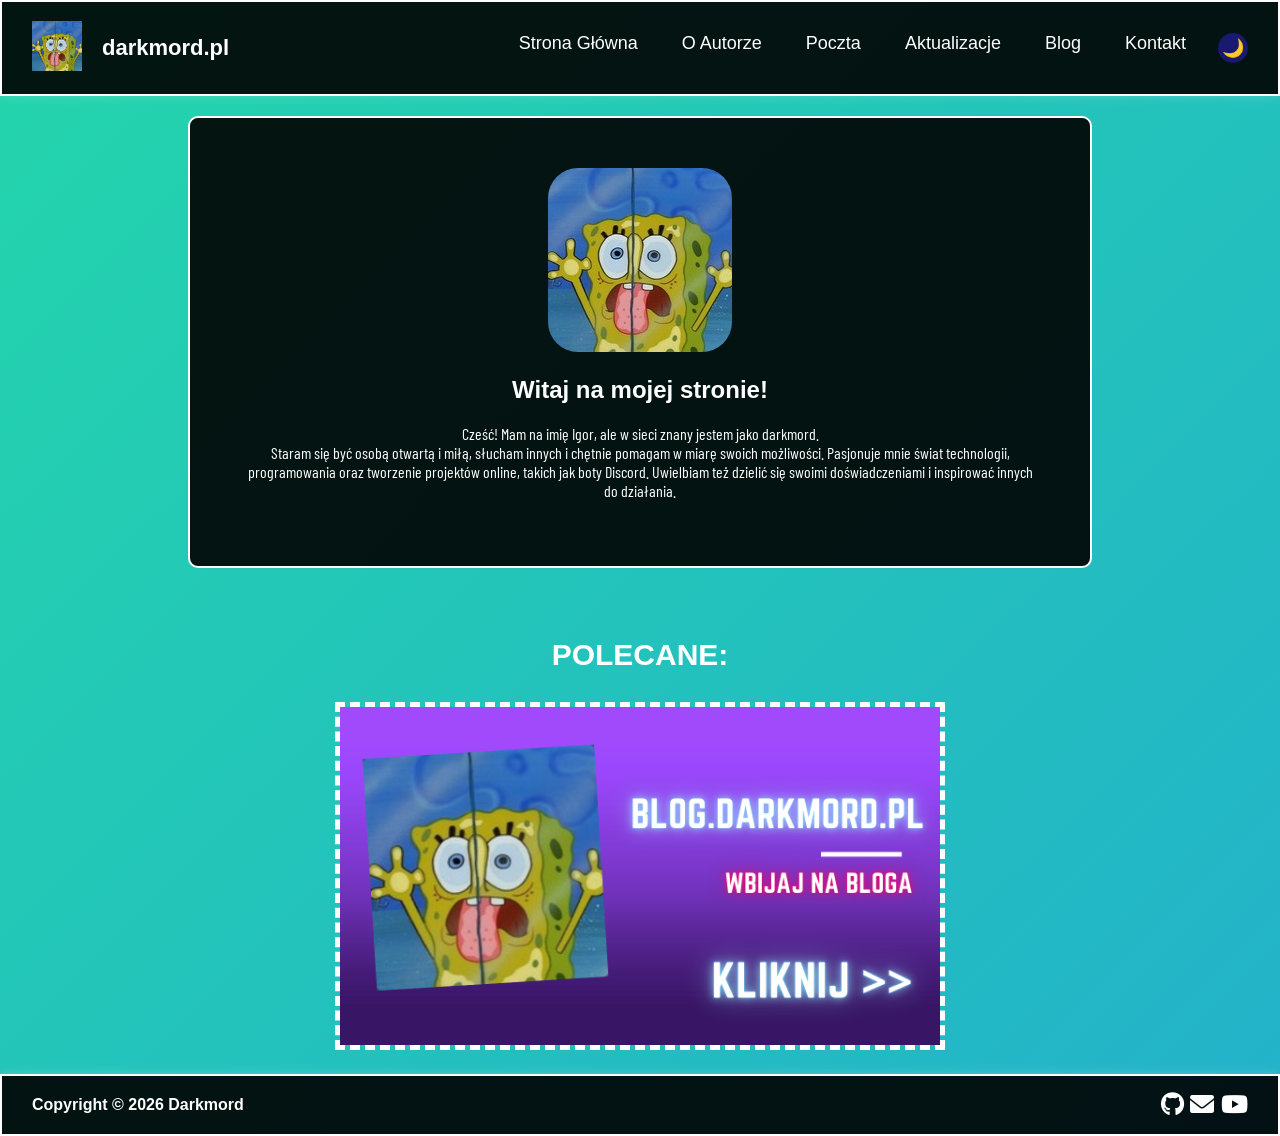
<file: index.html>
<!DOCTYPE html>
<html lang="pl-PL" data-theme="dark">
<head>
    <meta charset="UTF-8">
    <meta name="viewport" content="width=device-width, initial-scale=1.0">
    <title>DarkMord.pl</title>
    <meta name="description" content="Jestem Darkmord! Posiadam boty discord np. BuooBot itp. Jestem właścicielem Zespołu BuooBot">
    <meta name="keywords" content="darkmord, discord, BuooBot, blog DarkMord">
    <meta name="author" content="darkmord556">
    <meta name="robots" content="index, follow">
	<meta property="og:title" content="Strona główna - darkmord.pl" />
    <meta property="og:description" content="Chcesz więcej? Wejdź na stronę darkmord.pl oraz na bloga!" />  
    <meta property="og:image" content="https://darkmord.pl/8.jpg" /> 
    <meta property="og:image:width" content="300" />
    <meta property="og:image:height" content="300" />
    <meta property="og:image:alt" content="Logo Darkmord" />
    <meta property="og:url" content="https://darkmord.pl/" />
    <meta property="og:type" content="website" />
    <meta property="og:locale" content="pl_PL" />
    <meta property="og:color" content="#09ff00" />
    <meta name="googlebot" content="index, follow">
    <meta name="bingbot" content="index, follow">
    <link rel="canonical" href="https://darkmord.pl/">
    <meta property="og:site_name" content="Darkmord.pl" />
    <meta name="twitter:card" content="summary" />
    <meta name="twitter:title" content="Strona główna - darkmord.pl" />
    <meta name="twitter:description" content="Jestem darkmord, interesuje się praktycznie wszystkim. To moja strona" />
    <meta name="twitter:image" content="https://darkmord.pl/8.jpg" />
    <meta name="twitter:image:alt" content="Logo Darkmord" />
    <meta name="theme-color" content="#09ff00">
    <meta name="msapplication-TileColor" content="#09ff00">
    <link rel="icon" href="./8.jpg">
    <link rel="stylesheet" href="./src/style-u.css">
	<!-- Ikony w footer -->
	<link rel="stylesheet" href="https://cdnjs.cloudflare.com/ajax/libs/font-awesome/6.0.0-beta3/css/all.min.css">
</head>
<body>
    <div id="preloader">
        <div class="spinner"></div>
        <p class="preloader-text">darkmord.pl</p>
        <p class="preloader-info">Trwa ładowanie...</p>
    </div>
    <header>
        <div class="logo-container">
            <a href="#"><img src="../8.jpg" alt="Darkmord Logo" class="logo"></a>
            <a href="#" style="text-decoration: none;"><span class="logo-text">darkmord.pl</span></a>
        </div>
        <!-- Menu strony -->
        <nav>
            <ul class="nav-menu">
                <li><a href="#">Strona Główna</a></li>
                <li><a href="./author/">O Autorze</a></li>
                <li><a href="https://webmail.darkmord.pl">Poczta</a></li>
				<li><a href="../update/">Aktualizacje</a></li>
                <li><a href="https://blog.darkmord.pl">Blog</a></li>
                <li><a href="./kontakt/">Kontakt</a></li>
                <li><button id="theme-toggle" class="theme-toggle-btn">
                        <span class="icon">🌙</span>
                    </button>
                </li>
            </ul>
        </nav>
        <div class="hamburger">
            <div></div>
            <div></div>
            <div></div>
        </div>
    </header>
    <main>           
            <div class="card">
                <img src="../8.jpg" alt="Darkmord Logo" style="border-radius: 30px;">
                <h2>Witaj na mojej stronie!</h2>
                <p style="font-family: 'Barlow Condensed', sans-serif;">Cześć! Mam na imię Igor, ale w sieci znany jestem jako darkmord.</br> Staram się być osobą otwartą i miłą, słucham innych i chętnie pomagam w miarę swoich możliwości. Pasjonuje mnie świat technologii, programowania oraz tworzenie projektów online, takich jak boty Discord. Uwielbiam też dzielić się swoimi doświadczeniami i inspirować innych do działania.</p>
            </div>
           </main>
           <!-- Reklama mojego bloga -->
           <div class="advertisement">
            <h1 class="advertisement-title">POLECANE:</h1>
            <a href="https://blog.darkmord.pl"><img class="advertisement-image" src="./img/re.png" alt="REKLAMA blog.darkmord.pl"></a>
           </div>
           <!-- Stopka strony -->
           <footer style="color: white;">
            <h4>Copyright &copy; <span id="rok"></span> Darkmord</h4>
			<div class="social-icons">
              <a href="https://github.com/Darkmord552" target="_blank" title="GitHub">
                <i class="fab fa-github"></i>
              </a>
              <a href="mailto:contact@darkmord.pl" target="_blank" title="Email">
                <i class="fas fa-envelope"></i>
              </a>
              <a href="https://www.youtube.com/@Darkmord963" target="_blank" title="YouTube">
                <i class="fab fa-youtube"></i>
              </a>
            </div>
           </footer>
    <script src="./src/script-u.js"></script>
    <noscript>Musisz mieć włączony JavaScript, aby strona działała poprawnie!!</noscript>
</body>
</html>

<!-- 2026 - darkmord556 - akt. 18.06.26 -->
</file>
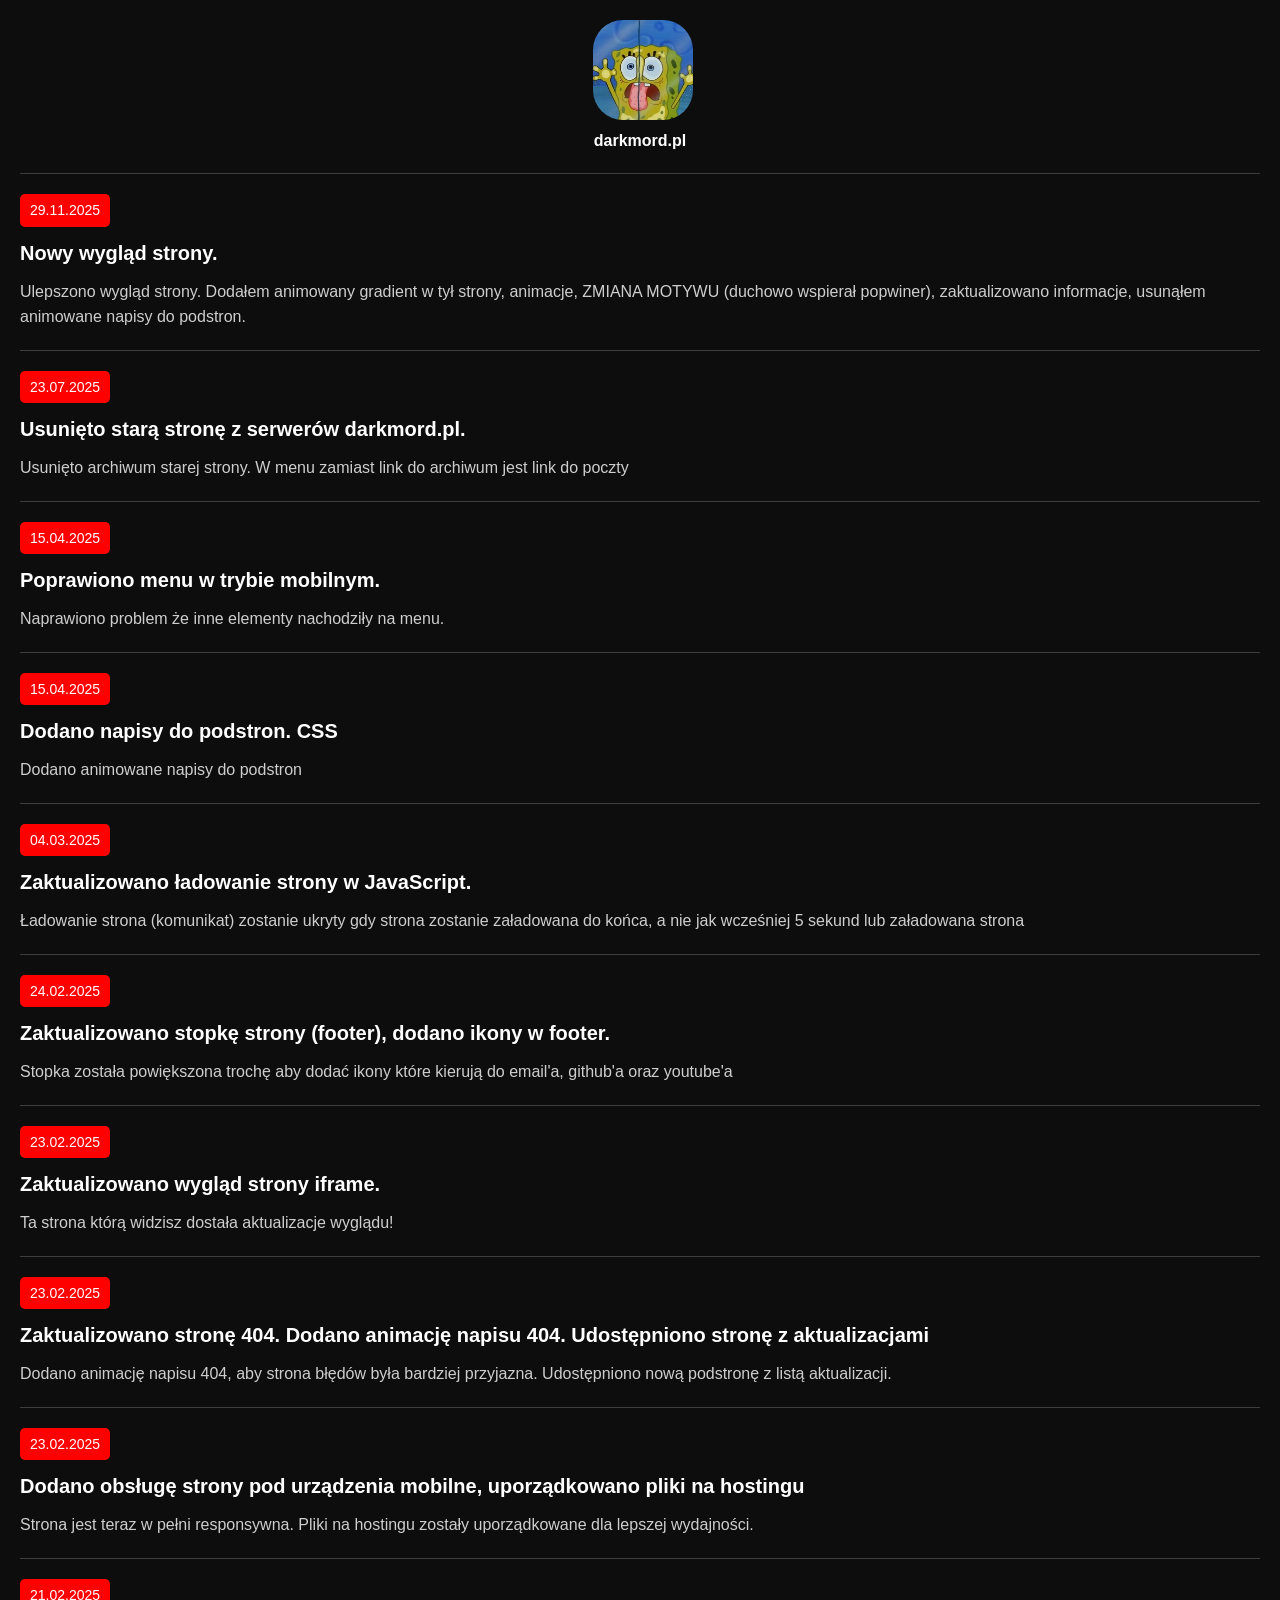
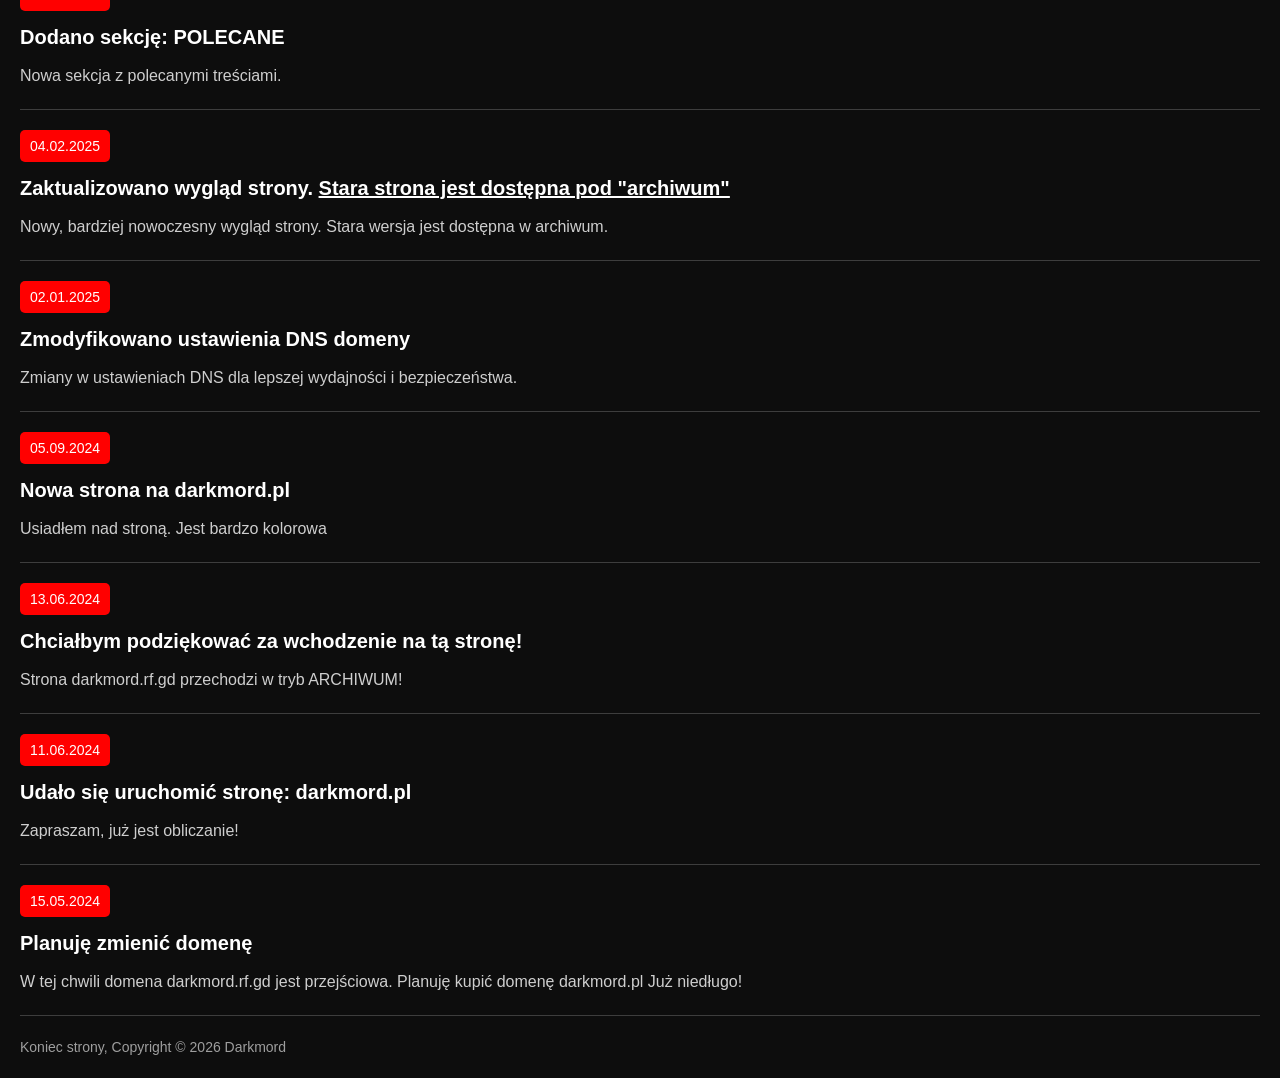
<file: update/iframe.html>
<!DOCTYPE html>
<html lang="pl-PL">
<head>
    <meta charset="UTF-8">
    <meta name="viewport" content="width=device-width, initial-scale=1.0">
    <title>Iframe | DarkMord.pl</title>
    <meta name="description" content="Jestem Darkmord! Posiadam boty discord np. BuooBot itp. Jestem właścicielem Zespołu BuooBot">
    <meta name="keywords" content="darkmord, discord, BuooBot, blog DarkMord">
    <meta name="author" content="darkmord556">
    <meta name="robots" content="index, follow">
    <meta property="og:title" content="Iframe - darkmord.pl" />
    <meta property="og:description" content="Chcesz więcej? Wejdź na stronę darkmord.pl oraz na bloga!" />  
    <meta property="og:image" content="../8.jpg" /> 
    <meta property="og:url" content="https://darkmord.pl/update/iframe.html" />
    <meta property="og:type" content="website" />
    <meta property="og:color" content="#FF0000" />
    <link rel="icon" href="../8.jpg">
    <style>
body, h1, h2, h3, p {
    margin: 0;
    padding: 0;
    font-family: "Oswald", sans-serif;
}
body {
    background-color: #0d0d0d;
    color: white;
    line-height: 1.6;
    padding: 20px;
}
.update {
    margin-bottom: 20px;
    padding-bottom: 20px;
    border-bottom: 1px solid rgba(255, 255, 255, 0.2);
}
.update:last-child {
    border-bottom: none;
    margin-bottom: 0;
    padding-bottom: 0;
}
.update-date {
    display: inline-block;
    background: red;
    color: white;
    padding: 5px 10px;
    border-radius: 5px;
    font-size: 14px;
    margin-bottom: 10px;
}
.update-title {
    font-size: 20px;
    margin-bottom: 10px;
    color: white;
}
.update-details {
    font-size: 16px;
    color: rgba(255, 255, 255, 0.8);
}
.footer-text {
    margin-top: 20px;
    font-size: 14px;
    color: rgba(255, 255, 255, 0.6);
}
.update:hover {
    background: rgba(255, 255, 255, 0.05);
    transition: background 0.3s ease;
}
@media (max-width: 768px) {
    .card {
        padding: 15px;
    }

    .update-title {
        font-size: 18px;
    }

    .update-details {
        font-size: 14px;
    }
}
    </style>
</head>
<body>
    <main>
        <div class="update" style="text-align: center;">
        <img src="../8.jpg" alt="Darkmord Logo" style="border-radius: 30px; width: 100px; margin-left: 5px;">
        <p><b>darkmord.pl</b></p>
    </div>
    <div class="update">
        <span class="update-date">29.11.2025</span>
        <h2 class="update-title">Nowy wygląd strony.</h2>
        <p class="update-details">Ulepszono wygląd strony. Dodałem animowany gradient w tył strony, animacje, ZMIANA MOTYWU (duchowo wspierał popwiner), zaktualizowano informacje, usunąłem animowane napisy do podstron.</p>
    </div>
    <div class="update">
        <span class="update-date">23.07.2025</span>
        <h2 class="update-title">Usunięto starą stronę z serwerów darkmord.pl.</h2>
        <p class="update-details">Usunięto archiwum starej strony. W menu zamiast link do archiwum jest link do poczty</p>
    </div>
    <div class="update">
        <span class="update-date">15.04.2025</span>
        <h2 class="update-title">Poprawiono menu w trybie mobilnym.</h2>
        <p class="update-details">Naprawiono problem że inne elementy nachodziły na menu.</p>
    </div>
    <div class="update">
        <span class="update-date">15.04.2025</span>
        <h2 class="update-title">Dodano napisy do podstron. CSS</h2>
        <p class="update-details">Dodano animowane napisy do podstron</p>
    </div>
    <div class="update">
        <span class="update-date">04.03.2025</span>
        <h2 class="update-title">Zaktualizowano ładowanie strony w JavaScript.</h2>
        <p class="update-details">Ładowanie strona (komunikat) zostanie ukryty gdy strona zostanie załadowana do końca, a nie jak wcześniej 5 sekund lub załadowana strona</p>
    </div>
	<div class="update">
            <span class="update-date">24.02.2025</span>
            <h2 class="update-title">Zaktualizowano stopkę strony (footer), dodano ikony w footer.</h2>
            <p class="update-details">Stopka została powiększona trochę aby dodać ikony które kierują do email'a, github'a oraz youtube'a</p>
        </div>
        <div class="update">
            <span class="update-date">23.02.2025</span>
            <h2 class="update-title">Zaktualizowano wygląd strony iframe.</h2>
            <p class="update-details">Ta strona którą widzisz dostała aktualizacje wyglądu!</p>
        </div>
            <div class="update">
                <span class="update-date">23.02.2025</span>
                <h2 class="update-title">Zaktualizowano stronę 404. Dodano animację napisu 404. Udostępniono stronę z aktualizacjami</h2>
                <p class="update-details">Dodano animację napisu 404, aby strona błędów była bardziej przyjazna. Udostępniono nową podstronę z listą aktualizacji.</p>
            </div>
            <div class="update">
                <span class="update-date">23.02.2025</span>
                <h2 class="update-title">Dodano obsługę strony pod urządzenia mobilne, uporządkowano pliki na hostingu</h2>
                <p class="update-details">Strona jest teraz w pełni responsywna. Pliki na hostingu zostały uporządkowane dla lepszej wydajności.</p>
            </div>
            <div class="update">
                <span class="update-date">21.02.2025</span>
                <h2 class="update-title">Dodano sekcję: POLECANE</h2>
                <p class="update-details">Nowa sekcja z polecanymi treściami.</p>
            </div>
            <div class="update">
                <span class="update-date">04.02.2025</span>
                <h2 class="update-title">Zaktualizowano wygląd strony. <u>Stara strona jest dostępna pod "archiwum"</u></h2>
                <p class="update-details">Nowy, bardziej nowoczesny wygląd strony. Stara wersja jest dostępna w archiwum.</p>
            </div>
            <div class="update">
                <span class="update-date">02.01.2025</span>
                <h2 class="update-title">Zmodyfikowano ustawienia DNS domeny</h2>
                <p class="update-details">Zmiany w ustawieniach DNS dla lepszej wydajności i bezpieczeństwa.</p>
            </div>
            <div class="update">
        	<span class="update-date">05.09.2024</span>
        	<h2 class="update-title">Nowa strona na darkmord.pl</h2>
        	<p class="update-details">Usiadłem nad stroną. Jest bardzo kolorowa</p>
    	    </div>
            <div class="update">
        	<span class="update-date">13.06.2024</span>
        	<h2 class="update-title">Chciałbym podziękować za wchodzenie na tą stronę!</h2>
        	<p class="update-details">Strona darkmord.rf.gd przechodzi w tryb ARCHIWUM!</p>
    	    </div>
            <div class="update">
        	<span class="update-date">11.06.2024</span>
        	<h2 class="update-title">Udało się uruchomić stronę: darkmord.pl</h2>
        	<p class="update-details">Zapraszam, już jest obliczanie!</p>
    	    </div>
	    <div class="update">
        	<span class="update-date">15.05.2024</span>
        	<h2 class="update-title">Planuję zmienić domenę</h2>
        	<p class="update-details">W tej chwili domena darkmord.rf.gd jest przejściowa. Planuję kupić domenę darkmord.pl Już niedługo!</p>
    	    </div>
        <p class="footer-text">Koniec strony, Copyright &copy; <script>
            document.write(new Date().getFullYear())
          </script> Darkmord</p>
    </main>
</body>
</html>
</file>
<file: src/style-u.css>
@import url('https://fonts.googleapis.com/css2?family=Barlow+Condensed:ital,wght@0,100;0,200;0,300;0,400;0,500;0,600;0,700;0,800;0,900;1,100;1,200;1,300;1,400;1,500;1,600;1,700;1,800;1,900&display=swap');
:root[data-theme="dark"] {
    --background-color: #0d0d0d;
    --text-color: white;
    --border-color: white;
    --highlight-color: #ffcc00;
    --nav-background-color: rgba(0, 0, 0, 0.9);
    --card-background: rgba(255, 255, 255, 0.1);
    --h4-color: white;
}
:root[data-theme="light"] {
    --background-color: #f9f9f9;
    --text-color: black;
    --border-color: black;
    --highlight-color: #ffcc00;
    --nav-background-color: rgba(255, 255, 255, 0.9);
    --card-background: rgba(0, 0, 0, 0.1);
    --h4-color: black;
}
:root {
    transition: background-color 0.7s ease, color 0.7s ease, border-color 0.7s ease;
}
html, body {
    transition: background-color 0.7s ease, color 0.7s ease, border-color 0.7s ease;
}
* {
    color: var(--text-color);
    transition: color 0.7s ease;
}
iframe {
    width: 700px;
    height: 500px;
    transition: width 0.5s ease, height 0.5s ease;
}
body {
    background: linear-gradient(-45deg, #ee7752, #e73c7e, #23a6d5, #23d5ab);
    background-size: 400% 400%;
    -webkit-animation: gradient 15s ease infinite;
    animation: gradient 15s ease infinite;
    font-family: "Oswald", sans-serif;
    margin: 0;
    padding: 0;
    display: flex;
    flex-direction: column;
    min-height: 100vh;
}
body:hover {
    -webkit-animation: gradient 15s ease infinite;
    animation: gradient 15s ease infinite;
}

@-webkit-keyframes gradient {
    0% { background-position: 0% 50%; }
    50% { background-position: 100% 50%; }
    100% { background-position: 0% 50%; }
}

@keyframes gradient {
    0% { background-position: 0% 50%; }
    50% { background-position: 100% 50%; }
    100% { background-position: 0% 50%; }
}

:root[data-theme="light"] .nav-menu li button.theme-toggle-btn {
    position: relative;
    width: 30px;
    height: 30px;
    font-size: 18px;
    padding: 0;
    border-radius: 50%;
    background: cyan;
    color: var(--text-color);
    border: none;
    cursor: pointer;
    transition: all 0.3s ease;
    display: flex;
    align-items: center;
    justify-content: center;
}

:root[data-theme="dark"] .nav-menu li button.theme-toggle-btn {
    position: relative;
    width: 30px;
    height: 30px;
    font-size: 18px;
    padding: 0;
    border-radius: 50%;
    background: #191970;
    color: var(--text-color);
    border: none;
    cursor: pointer;
    transition: all 0.3s ease;
    display: flex;
    align-items: center;
    justify-content: center;
}

p {
font-family: 'Barlow Condensed', sans-serif;
}

.nav-menu li button.theme-toggle-btn:hover {
    transform: scale(1.2) rotate(10deg);
    box-shadow: 0 4px 10px rgba(0,0,0,0.3);
}
@media screen and (max-width: 768px) {
    .nav-menu li button.theme-toggle-btn {
        margin: 10px auto;
        width: 50px;
        height: 50px;
        font-size: 24px;
    }
    iframe {
       width: 300px;
       height: 500px;
    }
}

header, footer {
    display: flex;
    align-items: center;
    justify-content: space-between;
    background: var(--nav-background-color);
    padding: 15px 30px;
    border: 2px solid var(--border-color);
    box-shadow: 0px 0px 10px rgba(255, 255, 255, 0.2);
}

footer h4 {
    margin: 0;
    color: var(--h4-color);
}

.social-icons a{
    color: var(--text-color);
    font-size: 24px;
    text-decoration: none;
}

.social-icons a:hover i {
    color: var(--highlight-color);
    font-size: 24px;
    text-decoration: none;
    transition: color 0.3s ease;
}

.nav-menu {
    list-style: none;
    display: flex;
    gap: 20px;
    margin-left: auto;
}

.nav-menu li {
    display: inline;
}

.nav-menu a {
    text-decoration: none;
    color: var(--text-color);
    font-size: 18px;
    padding: 8px 12px;
    transition: 0.3s;
}

.nav-menu a:hover {
    background: var(--highlight-color);
    color: black;
    border-radius: 5px;
}

.hamburger {
    display: none;
    cursor: pointer;
    z-index: 1100;
}

.hamburger div {
    width: 30px;
    height: 4px;
    background-color: var(--text-color);
    margin: 6px 0;
    transition: 0.3s;
}
.hamburger.active div:nth-child(1) {
    transform: rotate(45deg);
    position: relative;
    top: 12px;
}

.hamburger.active div:nth-child(2) {
    opacity: 0;
}

.hamburger.active div:nth-child(3) {
    transform: rotate(-45deg);
    position: relative;
    top: -8px;
}

@media screen and (max-width: 768px) {
    .nav-menu {
        display: none;
        flex-direction: column;
        position: absolute;
        top: 90px;
        left: 0;
        z-index: 1000;
        right: 0;
        background-color: var(--nav-background-color);
        border-top: 1px solid var(--border-color);
        border-left: 1px solid var(--border-color);
        border-right: 1px solid var(--border-color);
        border-bottom: 1px solid var(--border-color);
        margin: 20px;
    }

    .nav-menu.show {
        display: flex;
    }

    .nav-menu li {
        display: block;
        padding: 10px 0;
        text-align: center;
        margin: 6px;
    }

    .hamburger {
        display: block;
    }

    .nav-menu li a {
        padding: 12px 20px;
        border-bottom: 1px solid var(--border-color);
    }
}
main {
    display: flex;
    justify-content: center;
    align-items: center;
    flex: 1;
    text-align: center;
    padding: 20px;
}

.card {
    background: var(--nav-background-color);
    color: var(--text-color);
    text-align: center;
    padding: 50px;
    border: 2px solid var(--border-color);
    width: 80%;
    max-width: 800px;
    border-radius: 10px;
    transition: 0.3s ease;
    margin-bottom: 20px;
}

.card:hover {
    transform: translateY(-5px);
}
.logo {
    width: 50px;
    height: 50px;
    margin-right: 10px;
}
.logo-container {
    display: flex;
    align-items: center;
}

.logo-text {
    color: var(--text-color);
    font-size: 22px;
    font-weight: bold;
    margin-left: 10px;
    line-height: 50px;
    vertical-align: middle;
}

#preloader {
    position: fixed;
    width: 100%;
    height: 100%;
    background: var(--background-color);
    display: flex;
    flex-direction: column;
    justify-content: center;
    align-items: center;
    z-index: 9999;
    transition: opacity 0.5s ease-in-out;
}
.spinner {
    width: 60px;
    height: 60px;
    border: 6px solid rgba(255, 255, 255, 0.2);
    border-top-color: var(--highlight-color);
    border-radius: 50%;
    animation: spin 1s linear infinite;
    margin-bottom: 15px;
}
.preloader-text {
    color: var(--text-color);
    font-size: 20px;
    font-family: 'Oswald', sans-serif;
    text-transform: uppercase;
    letter-spacing: 3px;
    animation: pulse 1.5s infinite;
}

.preloader-info {
    color: var(--text-color);
    font-size: 16px;
    font-family: 'Oswald', sans-serif;
    margin-top: 5px;
    animation: pulse 1.5s infinite;
}

@keyframes spin {
    0% { transform: rotate(0deg); }
    100% { transform: rotate(360deg); }
}

@keyframes pulse {
    0%, 100% { opacity: 1; }
    50% { opacity: 0.5; }
}
.advertisement {
    text-align: center;
    margin: 10px auto;
}

.advertisement-title {
    color: white;
    font-size: 30px;
}

.advertisement-image {
    width: 100%;
    height: auto;
    border: 5px dashed white;
    max-width: 600px;
    margin: 10px auto;
}
@media screen and (max-width: 768px) {
    .advertisement-image {
        width: 90%;
        margin: 10px auto;
    }
}

/* ==========================================
   STYLIZACJA ELEMENTÓW URODZINOWYCH (CSS ART)
   ========================================== */
.birthday-badge {
    background: rgba(9, 255, 0, 0.15);
    border: 2px dashed #09ff00;
    padding: 15px;
    border-radius: 15px;
    display: inline-flex;
    flex-direction: column;
    align-items: center;
    justify-content: center;
    margin: 0 auto 20px auto;
    cursor: pointer;
    transition: transform 0.3s ease, box-shadow 0.3s ease;
    max-width: 250px;
}

.birthday-badge:hover {
    transform: scale(1.05) rotate(-1deg);
    box-shadow: 0 0 15px rgba(9, 255, 0, 0.4);
}

.birthday-text {
    font-family: 'Oswald', sans-serif;
    color: #09ff00;
    font-size: 16px;
    font-weight: bold;
    letter-spacing: 1px;
    margin-top: 10px;
    text-shadow: 0 0 5px rgba(9, 255, 0, 0.5);
}

/* Mini Tort w CSS */
.cake {
    width: 40px;
    height: 30px;
    position: relative;
    margin-top: 10px;
}

.bottom-layer, .top-layer {
    background: #e73c7e;
    width: 40px;
    height: 12px;
    position: absolute;
    bottom: 0;
    border-radius: 3px;
    border-bottom: 3px solid #ffcc00;
}

.top-layer {
    background: #23a6d5;
    width: 30px;
    height: 10px;
    bottom: 12px;
    left: 5px;
    border-bottom: 2px solid #fff;
}

.candle {
    background: #ffffff;
    width: 4px;
    height: 10px;
    position: absolute;
    bottom: 22px;
    left: 18px;
    border-radius: 1px;
}

.flame {
    background: #ffcc00;
    width: 6px;
    height: 8px;
    position: absolute;
    top: -9px;
    left: -1px;
    border-radius: 50% 50% 20% 20%;
    box-shadow: 0 0 6px #ffcc00;
    animation: flicker 0.6s ease-in-out infinite alternate;
}

@keyframes flicker {
    0% { transform: scale(1); opacity: 0.9; }
    100% { transform: scale(1.2); opacity: 1; box-shadow: 0 0 10px #ffcc00; }
}
</file>
